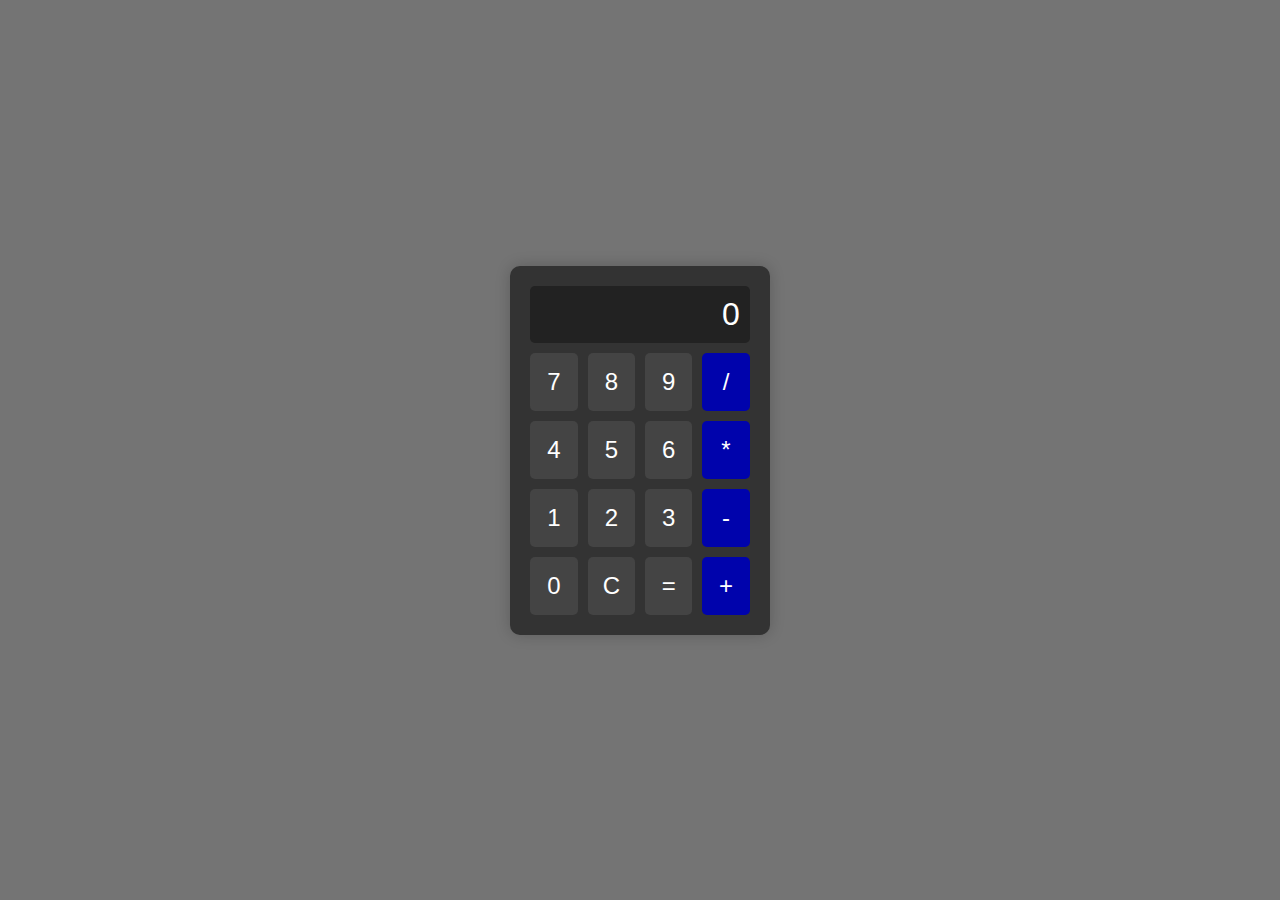
<file: Lab 16/index.html>
<!DOCTYPE html>
<html lang="pt-br">
<head>
    <meta charset="UTF-8">
    <meta name="viewport" content="width=device-width, initial-scale=1.0">
    <title>Calculadora</title>
    <link rel="stylesheet" href="styles.css">
</head>
<body>
    <div class="calculadora">
        <div id="resultado" class="tela">0</div>
        <div class="botoes">
            <button class="btn" onclick="AddNum('7')">7</button>
            <button class="btn" onclick="AddNum('8')">8</button>
            <button class="btn" onclick="AddNum('9')">9</button>
            <button class="btn operador" onclick="AddOp('/')">/</button>

            <button class="btn" onclick="AddNum('4')">4</button>
            <button class="btn" onclick="AddNum('5')">5</button>
            <button class="btn" onclick="AddNum('6')">6</button>
            <button class="btn operador" onclick="AddOp('*')">*</button>

            <button class="btn" onclick="AddNum('1')">1</button>
            <button class="btn" onclick="AddNum('2')">2</button>
            <button class="btn" onclick="AddNum('3')">3</button>
            <button class="btn operador" onclick="AddOp('-')">-</button>

            <button class="btn" onclick="AddNum('0')">0</button>
            <button class="btn" onclick="Limpar()">C</button>
            <button class="btn" onclick="Calcular()">=</button>
            <button class="btn operador" onclick="AddOp('+')">+</button>
        </div>
    </div>
    <script src="script.js"></script>
</body>
</html>
</file>
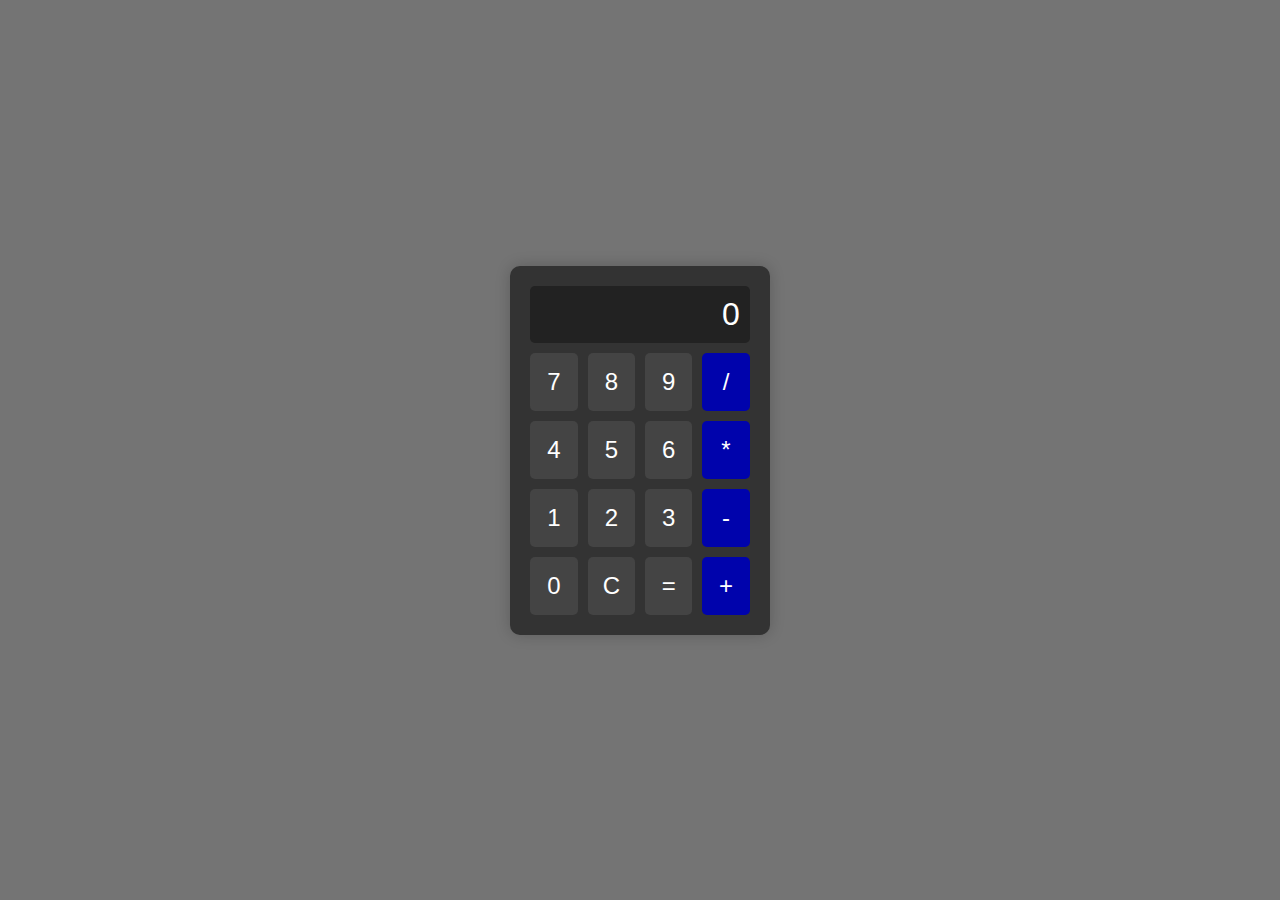
<file: Nova pasta/Desenvolvimento-Web/Lab 16/index.html>
<!DOCTYPE html>
<html lang="pt-br">
<head>
    <meta charset="UTF-8">
    <meta name="viewport" content="width=device-width, initial-scale=1.0">
    <title>Calculadora</title>
    <link rel="stylesheet" href="styles.css">
</head>
<body>
    <div class="calculadora">
        <div id="resultado" class="tela">0</div>
        <div class="botoes">
            <button class="btn" onclick="AddNum('7')">7</button>
            <button class="btn" onclick="AddNum('8')">8</button>
            <button class="btn" onclick="AddNum('9')">9</button>
            <button class="btn operador" onclick="AddOp('/')">/</button>

            <button class="btn" onclick="AddNum('4')">4</button>
            <button class="btn" onclick="AddNum('5')">5</button>
            <button class="btn" onclick="AddNum('6')">6</button>
            <button class="btn operador" onclick="AddOp('*')">*</button>

            <button class="btn" onclick="AddNum('1')">1</button>
            <button class="btn" onclick="AddNum('2')">2</button>
            <button class="btn" onclick="AddNum('3')">3</button>
            <button class="btn operador" onclick="AddOp('-')">-</button>

            <button class="btn" onclick="AddNum('0')">0</button>
            <button class="btn" onclick="Limpar()">C</button>
            <button class="btn" onclick="Calcular()">=</button>
            <button class="btn operador" onclick="AddOp('+')">+</button>
        </div>
    </div>
    <script src="script.js"></script>
</body>
</html>
</file>
<file: Lab 16/styles.css>
body {
    font-family: Arial, sans-serif;
    display: flex;
    justify-content: center;
    align-items: center;
    height: 100vh;
    background-color: #747474;
    margin: 0;
}

.calculadora {
    background-color: #333;
    padding: 20px;
    border-radius: 10px;
    box-shadow: 0px 0px 15px rgba(0, 0, 0, 0.2);
}

.tela {
    
    background-color: #222;
    color: #fff;
    font-size: 2em;
    padding: 10px;
    text-align: right;
    border-radius: 5px;
    margin-bottom: 10px;
}

.botoes {
    display: grid;
    grid-template-columns: repeat(4, 1fr);
    gap: 10px;
}

.btn {
    background-color: #444;
    color: #fff;
    font-size: 1.5em;
    padding: 15px;
    border: none;
    border-radius: 5px;
    cursor: pointer;
    transition: background-color 0.3s;
}

.btn:hover {
    background-color: #555;
}

.operador {
    background-color: #0003ac;
}

.operador:hover {
    background-color: #00025a;
}
</file>
<file: Nova pasta/Desenvolvimento-Web/Lab 16/styles.css>
body {
    font-family: Arial, sans-serif;
    display: flex;
    justify-content: center;
    align-items: center;
    height: 100vh;
    background-color: #747474;
    margin: 0;
}

.calculadora {
    background-color: #333;
    padding: 20px;
    border-radius: 10px;
    box-shadow: 0px 0px 15px rgba(0, 0, 0, 0.2);
}

.tela {
    
    background-color: #222;
    color: #fff;
    font-size: 2em;
    padding: 10px;
    text-align: right;
    border-radius: 5px;
    margin-bottom: 10px;
}

.botoes {
    display: grid;
    grid-template-columns: repeat(4, 1fr);
    gap: 10px;
}

.btn {
    background-color: #444;
    color: #fff;
    font-size: 1.5em;
    padding: 15px;
    border: none;
    border-radius: 5px;
    cursor: pointer;
    transition: background-color 0.3s;
}

.btn:hover {
    background-color: #555;
}

.operador {
    background-color: #0003ac;
}

.operador:hover {
    background-color: #00025a;
}
</file>
